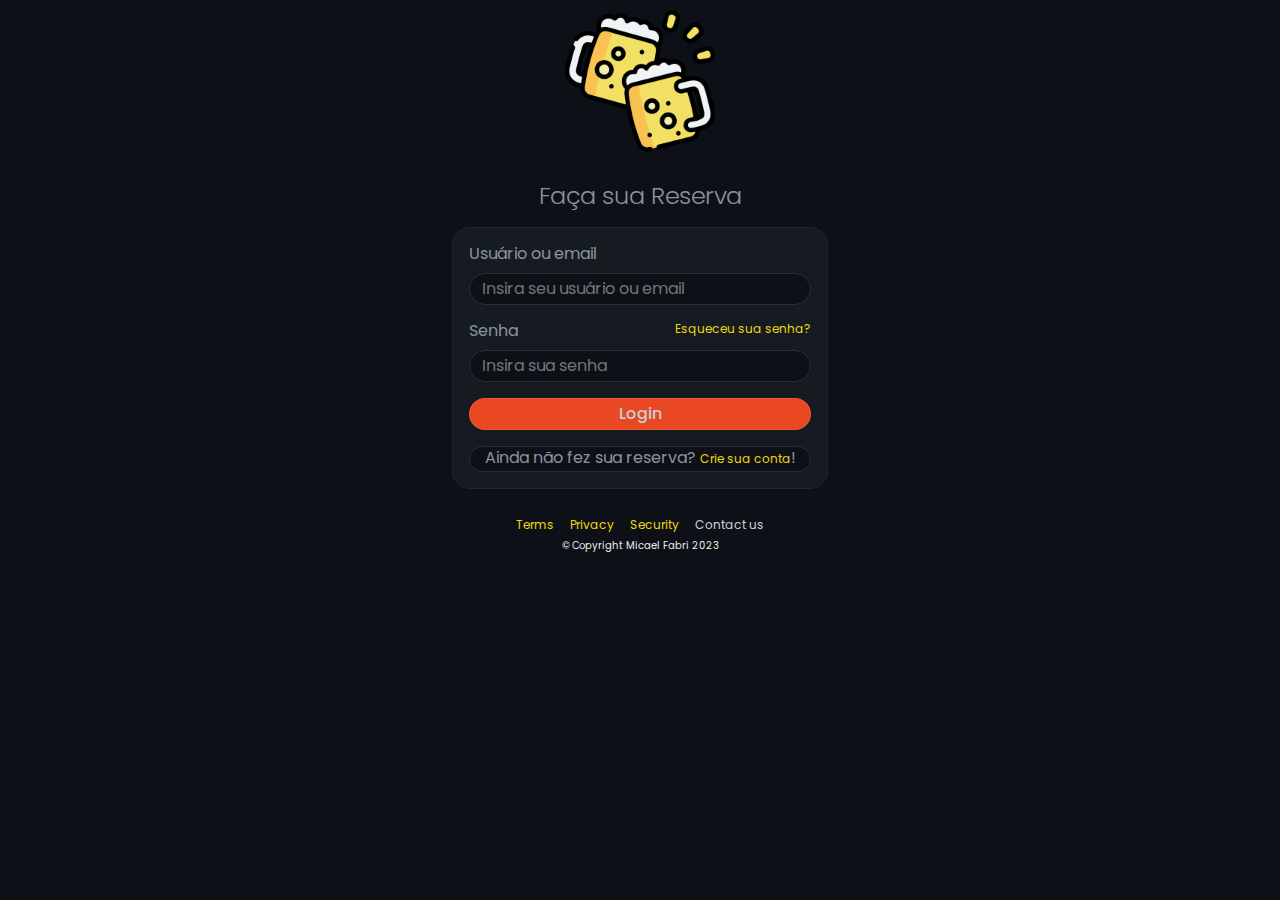
<file: index.html>
<!DOCTYPE html>
<html lang="pt-BR">
<head>
    <meta charset="UTF-8">
    <meta name="viewport" content="width=device-width, initial-scale=1.0">
    <meta name="description" content="">
    <meta name="author" content="">
    <meta name="keywords" content="">
    <link rel="icon" href="./assets/images/beer2.svg">
    <link rel="stylesheet" href="./assets/css/pages/index/index.css">
    <link rel="preconnect" href="https://fonts.googleapis.com">
    <link rel="preconnect" href="https://fonts.gstatic.com" crossorigin>
    <link href="https://fonts.googleapis.com/css2?family=Poppins:ital,wght@0,300;1,300&display=swap" rel="stylesheet">
    <title>Beer Festival 2024 Booking</title>
</head>
<body>
    <header>
        <!--LOGO-->
        <img id="logo" src="./assets/images/beer.png" alt="beer logo">
    </header>
    <main id="container">
        <!--TITLE-->
        <h1 id="title">
            Faça sua Reserva
        </h1>
        <!--INPUTS-->
        <form action="">
            <!--USER-->
            <div class="input-field">
                <label for="user">
                    Usuário ou email
                </label>
                <input type="text" name="user" id="user" class="form-control" placeholder="Insira seu usuário ou email" required>
            </div>
            <!--PASSWORD-->
            <div class="input-field">
                <div>
                    <label for="password">
                        Senha
                    </label>
                    <a href="./pages/forgotpass.html" id="forgot-password">
                        Esqueceu sua senha?
                    </a>
                </div>

                <input type="password" name="password" id="password" class="form-control" placeholder="Insira sua senha" required>
            </div>
            <!--BUTTON-->
            <button type="submit" id="submit_button">
                Login
            </button>
            <!--LOGIN CALLOUT-->
            <div id="login_callout">
                <p>Ainda não fez sua reserva? <a href="./pages/newaccount.html">Crie sua conta</a>!</p>
            </div>
        </form>
    </main>

    <footer>
        <ul>
            <li><a href="#">Terms</a></li>
            <li><a href="#">Privacy</a></li>
            <li><a href="#">Security</a></li>
            <li><a href="#">Contact us</a></li>
        </ul>
        <p id="copy">&copy; Copyright Micael Fabri 2023</p>
    </footer>
</body>
</html>
</file>
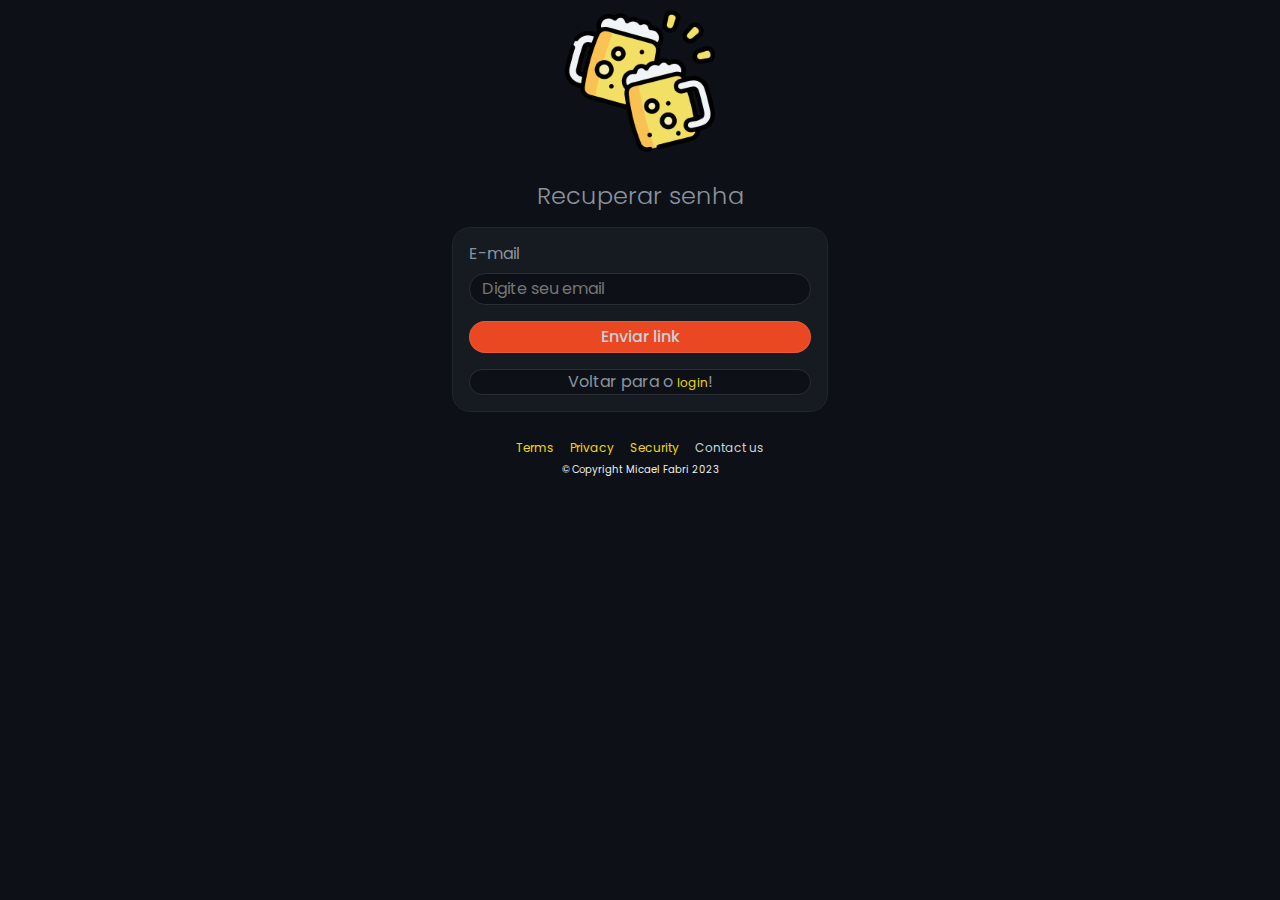
<file: pages/forgotpass.html>
<!DOCTYPE html>
<html lang="pt-BR">
<head>
    <meta charset="UTF-8">
    <meta name="viewport" content="width=device-width, initial-scale=1.0">
    <link rel="stylesheet" href="../assets/css/global/global.css">
    <link rel="stylesheet" href="../assets/css/pages/forgotpass/forgotpass.css">
    <link rel="icon" href="../assets/images/beer2.svg">
    <link rel="preconnect" href="https://fonts.googleapis.com">
    <link rel="preconnect" href="https://fonts.gstatic.com" crossorigin>
    <link href="https://fonts.googleapis.com/css2?family=Poppins:ital,wght@0,300;1,300&display=swap" rel="stylesheet">
    <title>Forgot my Pass</title>
</head>
<body>
    <header>
        <img id="logo" src="../assets/images/beer.png" alt="beer logo">
    </header>
    <main id="container">
        <h1 id="title">Recuperar senha</h1>

        <form action="">
            <div class="input-field">
                <label for="email">
                    E-mail
                </label>
                <input type="email" name="email" id="email" class="form-control" placeholder="Digite seu email">
            </div>

            <button type="submit" id="submit_button">Enviar link</button>

            <div id="login_callout">
                <p>Voltar para o <a href="../index.html">login</a>!</p>
            </div>
        </form>
    </main>

    <footer>
        <ul>
            <li><a href="#">Terms</a></li>
            <li><a href="#">Privacy</a></li>
            <li><a href="#">Security</a></li>
            <li><a href="#">Contact us</a></li>
        </ul>
        <p id="copy">&copy; Copyright Micael Fabri 2023</p>
    </footer>
</body>
</html>
</file>
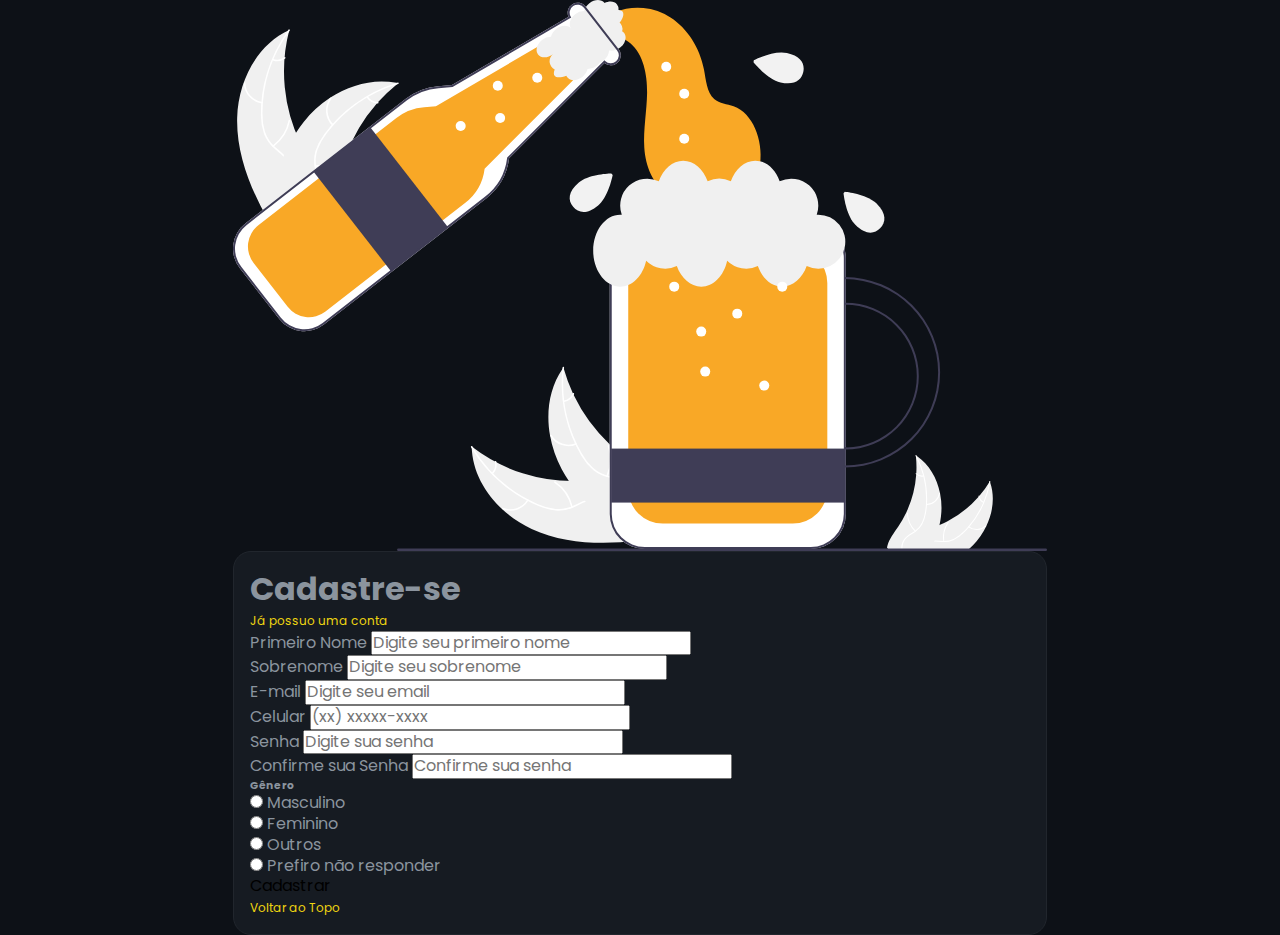
<file: pages/newaccount.html>
<!DOCTYPE html>
<html lang="pt-BR">
<head>
    <meta charset="UTF-8">
    <meta name="viewport" content="width=device-width, initial-scale=1.0">
    <link rel="stylesheet" href="../assets/css/global/global.css">
    <link rel="stylesheet" href="../assets/css/pages/newaccount/newaccount.css">
    <link rel="icon" href="../assets/images/beer2.svg">
    <link rel="preconnect" href="https://fonts.googleapis.com">
    <link rel="preconnect" href="https://fonts.gstatic.com" crossorigin>
    <link href="https://fonts.googleapis.com/css2?family=Poppins:ital,wght@0,300;1,300&display=swap" rel="stylesheet">
    <title>New Account</title>
</head>
<body id="topo">

    <div class="container">
        <div class="form-image">
            <img src="../assets/images/drinking.svg" alt="cheers">
        </div>

        <div class="form">
            <form action="#">
                <div class="form-header">
                    <div class="title">
                        <h1>Cadastre-se</h1>
                    </div>
                    
                    <div class="login-button">
                        <a href="../index.html" class="back-login">Já possuo uma conta</a>
                    </div>
                    
                    <!-- <div class="logo-beer">
                        <img src="../assets/imgs/beer2.svg" alt="logo beer">
                    </div>
                </div> -->

                <!-- Nome -->
                <div class="input-group">
                    <div class="input-box">
                        <label for="firstname">Primeiro Nome</label>
                        <input id="firstname" type="text" name="firstname" placeholder="Digite seu primeiro nome" required>
                    </div>
                </div>

                <!-- Sobrenome -->
                <div class="input-group">
                    <div class="input-box">
                        <label for="lastname">Sobrenome</label>
                        <input id="lastname" type="text" name="lastname" placeholder="Digite seu sobrenome" required>
                    </div>
                </div>

                <!-- Email -->
                <div class="input-group">
                    <div class="input-box">
                        <label for="email">E-mail</label>
                        <input id="email" type="email" name="email" placeholder="Digite seu email" required>
                    </div>
                </div>
                <!-- Celular -->
                <div class="input-group">
                    <div class="input-box">
                        <label for="number">Celular</label>
                        <input id="number" type="tel" name="number" placeholder="(xx) xxxxx-xxxx" required>
                    </div>
                </div>

                <!-- Senha -->
                <div class="input-group">
                    <div class="input-box">
                        <label for="password">Senha</label>
                        <input id="password" type="password" name="password" placeholder="Digite sua senha" required>
                    </div>
                </div>

                <!-- Confirme sua senha -->
                <div class="input-group">
                    <div class="input-box">
                        <label for="confirm_password">Confirme sua Senha</label>
                        <input id="confirm_password" type="password" name="confirm_password" placeholder="Confirme sua senha" required>
                    </div>
                </div>

                <!-- Gênero -->
                <div class="gender-inputs">
                    <div class="gender-title">
                        <h6>Gênero</h6>
                    </div>

                <!-- Gênero-Masculino -->                    
                    <div class="gender-group">
                        <div class="gender-input">
                            <input type="radio" id="male" name="gender">
                            <label for="male">Masculino</label>
                        </div>
                        
                <!-- Gênero-Feminino -->
                        <div class="gender-input">
                            <input type="radio" id="female" name="gender">
                            <label for="female">Feminino</label>
                        </div>

                <!-- Gênero-Outros -->
                        <div class="gender-input">
                            <input type="radio" id="others" name="gender">
                            <label for="others">Outros</label>
                        </div>

                <!-- Gênero-semResposta -->
                        <div class="gender-input">
                            <input type="radio" id="none" name="gender">
                            <label for="none">Prefiro não responder</label>
                        </div>
                    </div>
                </div>

                <!-- Continuar -->
                <div class="continue-button">
                    <button type="submit">Cadastrar</button>
                </div>

                <!-- Voltar ao Topo -->
                <div class="back-button">
                    <a href="#topo">Voltar ao Topo</a>
                </div>
            </form>
        </div>
    </div>
</body>
</html>
</file>
<file: assets/css/pages/index/index.css>
@import url(../../global/global.css);

header {
    padding: 6px 0px  24px 0px;
}


body {
    background-color: var(--color-neutral-10);
    color: var(--color-neutral-60);
    display: flex;
    flex-direction: column;
    align-items: center;
}

a {
    font-size: 12px;
    color: var(--color-link);
}

#logo {
    width: 150px;
    height: 150px;
}

#container {
    display: flex;
    flex-direction: column;
    gap: 16px;
}

#title {
    font-size: 24px;
    font-weight: 300;
    letter-spacing: -0.5px;
    text-align: center;
}

form {
    display: flex;
    flex-direction: column;
    gap: 16px;
    background-color: var(--color-neutral-20);
    border-radius: 18px;
    padding: 16px;
    border: 1px solid var(--color-neutral-30);
}

.input-field {
    display: flex;
    flex-direction: column;
    gap: 8px;
}

.input-field div {
    display: flex;
    justify-content: space-between;
}

.input-field label {
    font-weight: 400;
}

.form-control {
    all: unset;
    padding: 5px 12px;
    line-height: 20px;
    color: var(--color-neutral-60);
    background-color: var(--color-neutral-10);
    border: 1px solid var(--color-neutral-40);
    border-radius: 18px;
    vertical-align: middle;
    box-shadow: none;
}

.form-control:focus-visible, form-select:focus-visible {
    border-color: var(--color-link);
    outline: none;
}

.form-control:-webkit-autofill {
    box-shadow: inset 0 0 0 32px var(--color-neutral-10) !important;
    -webkit-text-fill-color: var(--color-neutral-60);
}

#submit_button {
    background-color: var(--color-button);
    color: var(--color-neutral-70);
    border: 1px solid rgba(240, 246, 252, 0.1);
    display: inline-block;
    padding: 5px 16px;
    font-weight: 500;
    line-height: 20px;
    cursor: pointer;
    border-radius: 18px;
    transition: background-color 80ms;
}

#submit_button:hover {
    background-color: var(--color-button-hover);
}

#login_callout {
    padding: 0.1rem 0.5rem;
    text-align: center;
    background-color: var(--color-neutral-10);
    border: 1px solid var(--color-neutral-40);
    border-radius: 18px;
}

#login_callout a {
    font-size: 12px;
}

footer {
    padding: 25px;
}

footer ul {
    display: flex;
    gap: 16px;
    list-style: none;
}

footer ul li:last-child a {
    color: var(--color-neutral-70);
}

footer ul li:last-child a:hover {
    color: var(--color-link);
}

footer p {
    color: var(--color-neutral-80);
    font-size: 10px;
    padding: 0.3rem;
    text-align: center;
}
</file>
<file: assets/css/pages/forgotpass/forgotpass.css>
@import url(../../global/global.css);

header {
    padding: 6px 0px  24px 0px;
}


body {
    background-color: var(--color-neutral-10);
    color: var(--color-neutral-60);
    display: flex;
    flex-direction: column;
    align-items: center;
}

a {
    text-decoration: none;
    font-size: 12px;
    color: var(--color-link);
}

a:hover {
    text-decoration: underline;
}

#logo {
    width: 150px;
    height: 150px;
}

#container {
    display: flex;
    flex-direction: column;
    gap: 16px;
}

#title {
    font-size: 24px;
    font-weight: 300;
    letter-spacing: -0.5;
    text-align: center;
}

form {
    display: flex;
    flex-direction: column;
    gap: 16px;
    background-color: var(--color-neutral-20);
    border-radius: 18px;
    padding: 16px;
    border: 1px solid var(--color-neutral-30);
}

.input-field {
    display: flex;
    flex-direction: column;
    gap: 8px;
}

.input-field div {
    display: flex;
    justify-content: space-between;
}

.input-field label {
    font-weight: 400;
}

#forgot-password:hover {
    text-decoration: none;
}

.form-control {
    all: unset;
    padding: 5px 12px;
    line-height: 20px;
    color: var(--color-neutral-60);
    background-color: var(--color-neutral-10);
    border: 1px solid var(--color-neutral-40);
    border-radius: 18px;
    vertical-align: middle;
    box-shadow: none;
}

.form-control:focus-visible, form-select:focus-visible {
    border-color: var(--color-link);
    outline: none;
}

.form-control:-webkit-autofill {
    box-shadow: inset 0 0 0 32px var(--color-neutral-10) !important;
    -webkit-text-fill-color: var(--color-neutral-60);
}

#submit_button {
    background-color: var(--color-button);
    color: var(--color-neutral-70);
    border: 1px solid rgba(240, 246, 252, 0.1);
    display: inline-block;
    padding: 5px 16px;
    font-weight: 500;
    line-height: 20px;
    cursor: pointer;
    border-radius: 18px;
    transition: background-color 80ms;
}

#submit_button:hover {
    background-color: var(--color-button-hover);
}

#login_callout {
    padding: 0.1rem 0.5rem;
    text-align: center;
    background-color: var(--color-neutral-10);
    border: 1px solid var(--color-neutral-40);
    border-radius: 18px;
}

#login_callout a {
    font-size: 12px;
}

footer {
    padding: 25px;
}

footer ul {
    display: flex;
    gap: 16px;
    list-style: none;
}

footer ul li:last-child a {
    color: var(--color-neutral-70);
}

footer ul li:last-child a:hover {
    color: var(--color-link);
}

footer p {
    color: var(--color-neutral-80);
    font-size: 10px;
    padding: 0.3rem;
    text-align: center;
}
</file>
<file: assets/css/pages/newaccount/newaccount.css>
@import url(../../global/global.css);

header {
    padding: 6px 0px  24px 0px;
}


body {
    background-color: var(--color-neutral-10);
    color: var(--color-neutral-60);
    display: flex;
    flex-direction: column;
    align-items: center;
}

a {
    text-decoration: none;
    font-size: 12px;
    color: var(--color-link);
}

a:hover {
    text-decoration: underline;
}

#logo {
    width: 150px;
    height: 150px;
}

#container {
    display: flex;
    flex-direction: column;
    gap: 16px;
}

#title {
    font-size: 24px;
    font-weight: 300;
    letter-spacing: -0.5;
    text-align: center;
}

form {
    display: flex;
    flex-direction: column;
    gap: 16px;
    background-color: var(--color-neutral-20);
    border-radius: 18px;
    padding: 16px;
    border: 1px solid var(--color-neutral-30);
}

.input-field {
    display: flex;
    flex-direction: column;
    gap: 8px;
}

.input-field div {
    display: flex;
    justify-content: space-between;
}

.input-field label {
    font-weight: 400;
}

#forgot-password:hover {
    text-decoration: none;
}

.form-control {
    all: unset;
    padding: 5px 12px;
    line-height: 20px;
    color: var(--color-neutral-60);
    background-color: var(--color-neutral-10);
    border: 1px solid var(--color-neutral-40);
    border-radius: 18px;
    vertical-align: middle;
    box-shadow: none;
}

.form-control:focus-visible, form-select:focus-visible {
    border-color: var(--color-link);
    outline: none;
}

.form-control:-webkit-autofill {
    box-shadow: inset 0 0 0 32px var(--color-neutral-10) !important;
    -webkit-text-fill-color: var(--color-neutral-60);
}

#submit_button {
    background-color: var(--color-button);
    color: var(--color-neutral-70);
    border: 1px solid rgba(240, 246, 252, 0.1);
    display: inline-block;
    padding: 5px 16px;
    font-weight: 500;
    line-height: 20px;
    cursor: pointer;
    border-radius: 18px;
    transition: background-color 80ms;
}

#submit_button:hover {
    background-color: var(--color-button-hover);
}

#login_callout {
    padding: 0.1rem 0.5rem;
    text-align: center;
    background-color: var(--color-neutral-10);
    border: 1px solid var(--color-neutral-40);
    border-radius: 18px;
}

#login_callout a {
    font-size: 12px;
}

footer {
    padding: 25px;
}

footer ul {
    display: flex;
    gap: 16px;
    list-style: none;
}

footer ul li:last-child a {
    color: var(--color-neutral-70);
}

footer ul li:last-child a:hover {
    color: var(--color-link);
}

footer p {
    color: var(--color-neutral-80);
    font-size: 10px;
    padding: 0.3rem;
    text-align: center;
}
</file>
<file: assets/css/global/global.css>
@import url(./elements.css);
@import url(./fonts.css);
@import url(./normalize.css);
@import url(./variables.css);
</file>
